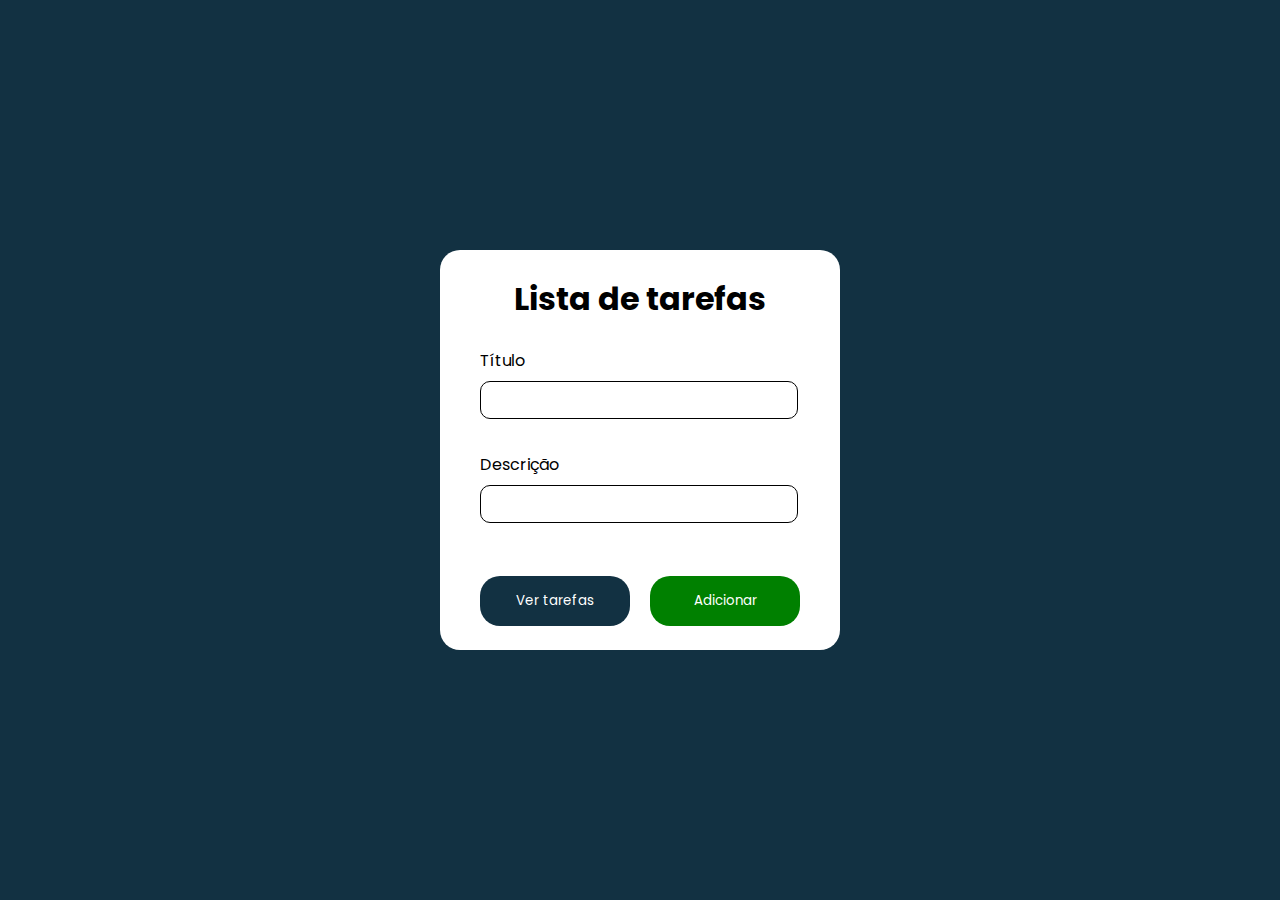
<file: index.html>
<!DOCTYPE html>
<html lang="pt-br">
<head>
    <meta charset="UTF-8">
    <meta name="viewport" content="width=device-width, initial-scale=1.0">
    <link rel="stylesheet" href="css/index.css">
    <script src="js/index.js" defer></script>
    <title>Lista de Tarefas</title>
</head>
<body>
    <main id="conteudo-principal" class="fundo-azul">
        <section id="tela-adicionar-tarefa">
            <header id="cabecalho">
                <h1>Lista de tarefas</h1>
            </header> 
                <div id="formulario">
                    <div id="campo-titulo">
                        <label for="titulo" class="display-block">Título</label>
                        <input type="text" name="titulo" id="titulo" onfocusout="validarCampo(camposDados[0])">
                        <div class="mensagem-erro"></div>
                    </div>
                    <div id="campo-descricao">
                        <label for="descricao" class="display-block">Descrição</label>
                        <input type="text" name="descricao" id="descricao" onfocusout="validarCampo(camposDados[1])">
                        <div class="mensagem-erro"></div>
                    </div>
                </div>
            <div id="botoes-lista-tarefa">
                <button id="btn-ver-tarefas" class="botao fundo-azul" onclick="redirecionarPagina('lista.html')">Ver tarefas</button>
                <button id="btn-adicionar" class="botao fundo-verde" onclick="adicionarTarefa()">Adicionar</button>
            </div>
        </section>
    </main>
</body>
</html>
</file>
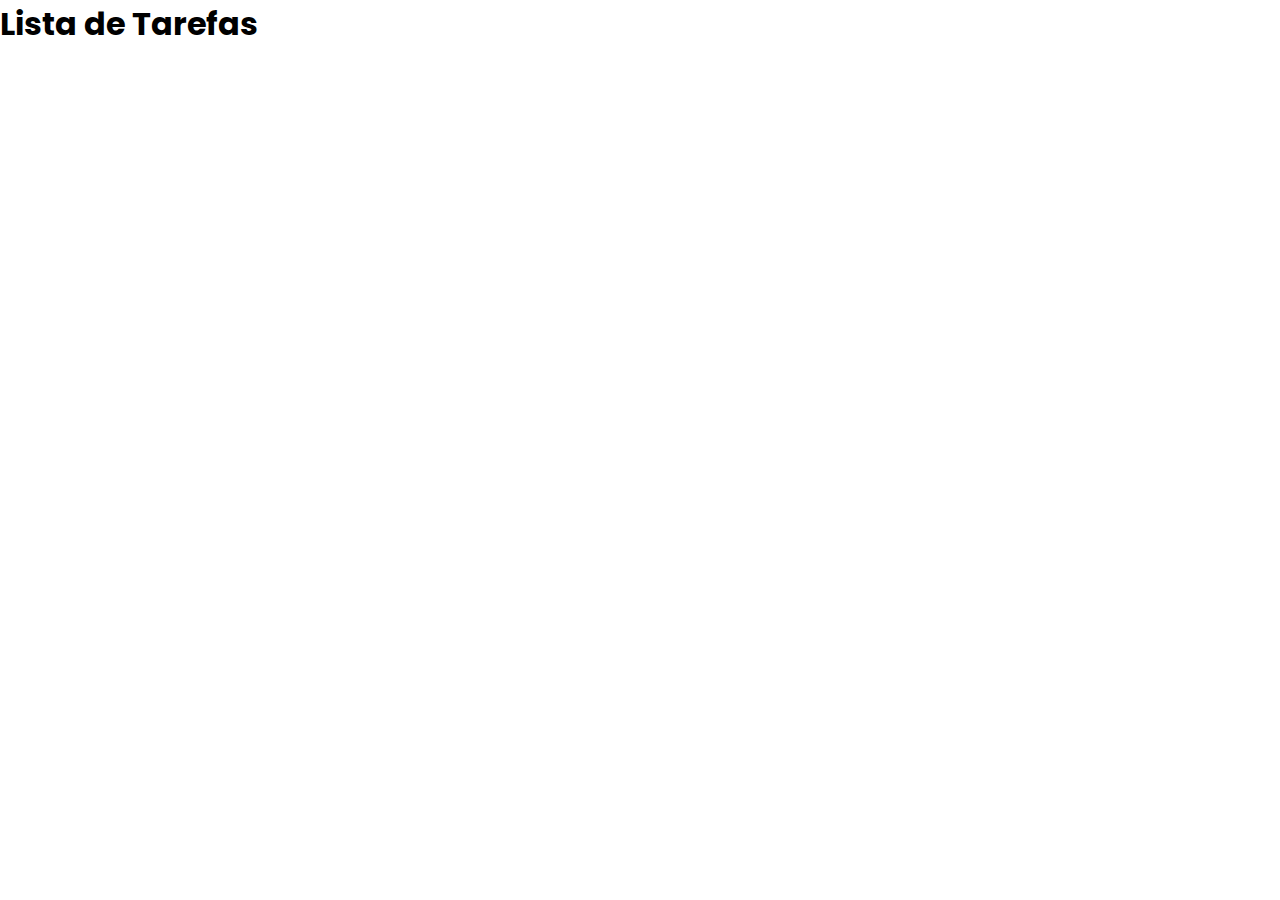
<file: lista.html>
<!DOCTYPE html>
<html lang="pt-br">
<head>
    <meta charset="UTF-8">
    <meta name="viewport" content="width=device-width, initial-scale=1.0">
    <link rel="stylesheet" href="css/lista.css">
    <script src="js/lista.js" defer></script>
    <title>Lista de Tarefas</title>
</head>
<body>
    <h1>Lista de Tarefas</h1>
    <div id="lista-tarefas"></div>
</body>
</html>
</file>
<file: css/index.css>
@import url('https://fonts.googleapis.com/css2?family=Poppins:wght@500;700&display=swap');

* {
    margin: 0;
    padding: 0;
    font-family: 'Poppins', sans-serif;
}

label {
    margin-bottom: 8px;
}

#conteudo-principal {
    width: 100vw;
    height: 100vh;
    display: flex;
    flex-direction: row;
    justify-content: center;
    align-items: center;
}

#tela-adicionar-tarefa {
    width: 400px;
    height: 400px;
    background: #fff;
    border-radius: 20px;
}

#botoes-lista-tarefa {
    width: 320px;
    margin: 0 auto;
}

#cabecalho {
    text-align: center;
    padding: 25px;
}

#btn-adicionar {
    width: 150px;
    float: right;
}

#btn-ver-tarefas {
    width: 150px;
}

.botao {
    padding: 15px;
    color: #fff;
    border-radius: 20px;
    border: 0;
    cursor: pointer;
}

#campo-titulo, #campo-descricao {
    height: 94px;
}

#campo-titulo {
    margin-bottom: 10px;
}

.fundo-verde {
    background-color: green;
}

.fundo-azul {
    background: #123142;
}

#formulario {
    width: 320px;
    margin: 0 auto 30px auto;
}

.display-block {
    display: block;
}

input {
    width: 300px;
    padding: 8px;
    border-radius: 10px;
    border: 1px solid black;
}

.mensagem-erro {
    color: red;
    margin-top: 5px;
    font-size: 12px;
}
</file>
<file: css/lista.css>
@import url('https://fonts.googleapis.com/css2?family=Poppins:wght@500;700&display=swap');

* {
    margin: 0;
    padding: 0;
    font-family: 'Poppins', sans-serif;
}
</file>
